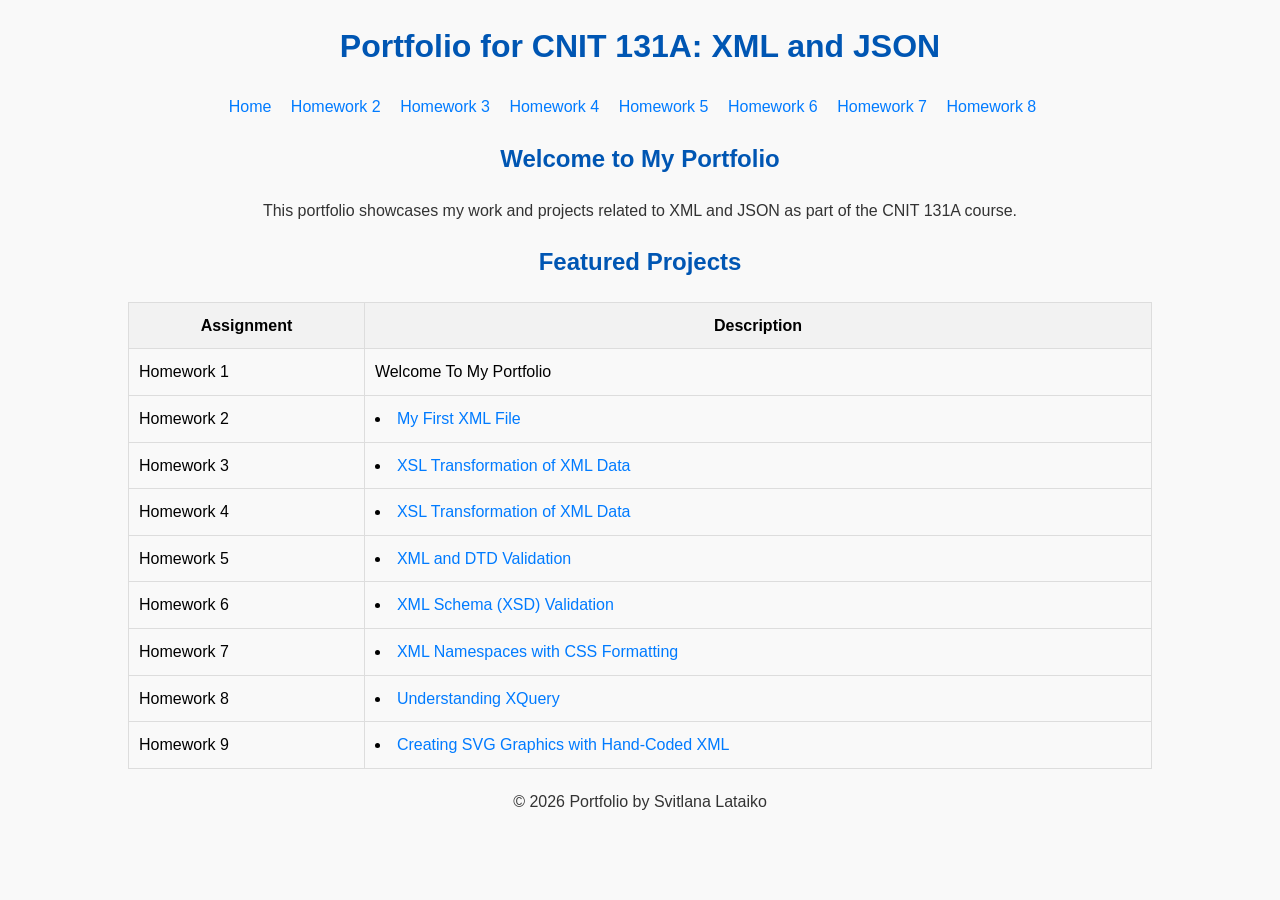
<file: index.html>
<!DOCTYPE html>
<html lang="en">
<head>
    <meta charset="utf-8">
    <title>Portfolio</title>
    <meta name="description" content="Portfolio for CNIT 131A: XML and JSON">

    <style>
        body {
            background-color: #f9f9f9;
            font-family: italic, sans-serif;
            font-size: 16px;
            text-align: center;
            margin-left: 10%;
            margin-right: 10%;
            line-height: 1.6;
        }

        header, nav, main, footer {
            text-align: center;
            margin-bottom: 20px;
        }

        nav ul {
            list-style-type: none;
            padding: 0;
        }

        nav ul li {
            display: inline;
            margin-right: 15px;
        }

        table {
            width: 100%;
            border-collapse: collapse;
            margin-top: 18px;
        }

        th, td {
            border: 1px solid #ddd;
            padding: 10px;
            text-align: left;
            vertical-align: top;
        }

        th {
            background-color: #f2f2f2;
            text-align: center;
        }

        h1, h2, h3 {
            color: #0056b3;
            text-align: center;
        }

        a {
            color: #007bff;
            text-decoration: none;
        }

        a:hover {
            text-decoration: underline;
        }

        p {
            color: #333;
            text-align: center;
        }
    </style>
</head>

<body>
    <header>
        <h1>Portfolio for CNIT 131A: XML and JSON</h1>
    </header>

    <nav>
        <ul>
            <li><a href="index.html">Home</a></li>
            <li><a href="hw2.xml">Homework 2</a></li>
            <li><a href="hw3.xml">Homework 3</a></li>
            <li><a href="hw4.xml">Homework 4</a></li>
            <li><a href="hw5.xml">Homework 5</a></li>
            <li><a href="hw6.xml">Homework 6</a></li>
            <li><a href="hw7final.xml">Homework 7</a></li>
            <li><a href="hw8.html">Homework 8</a></li>
        </ul>
    </nav>

    <main>
        <section>
            <h2>Welcome to My Portfolio</h2>
            <p>
                This portfolio showcases my work and projects related to XML and JSON
                as part of the CNIT 131A course.
            </p>
        </section>

        <section>
            <h2>Featured Projects</h2>
            <table>
                <tr>
                    <th>Assignment</th>
                    <th>Description</th>
                </tr>
                <tr>
                    <td>Homework 1</td>
                    <td>Welcome To My Portfolio</td>
                </tr>
                <tr>
                    <td>Homework 2</td>
                    <td><li><a href="hw2.xml">My First XML File</a></li></td>
                </tr>
                <tr>
                    <td>Homework 3</td>
                    <td><li><a href="hw3.xml">XSL Transformation of XML Data</a></li></td>
                </tr>
                <tr>
                    <td>Homework 4</td>
                    <td><li><a href="hw4.xml">XSL Transformation of XML Data</a></li></td>
                </tr>
                <tr>
                    <td>Homework 5</td>
                    <td><li><a href="hw5.xml">XML and DTD Validation</a></li></td>
                </tr>
                <tr>
                    <td>Homework 6</td>
                    <td><li><a href="hw6.xml">XML Schema (XSD) Validation</a></li></td>
                </tr>
                <tr>
                    <td>Homework 7</td>
                    <td><li><a href="hw7final.xml">XML Namespaces with CSS Formatting</a></li></td>
                </tr>
                <tr>
                    <td>Homework 8</td>
                    <td><li><a href="hw8.html">Understanding XQuery</a></li></td>
                </tr>
                <tr>
                    <td>Homework 9</td>
                    <td><li><a href="hw9.html">Creating SVG Graphics with Hand-Coded XML</a></li></td>
                </tr>
                
            </table>
        </section>
    </main>
    <footer>
        <p>&copy; 2026 Portfolio by Svitlana Lataiko</p>
    </footer>
</body>
</html>
</file>
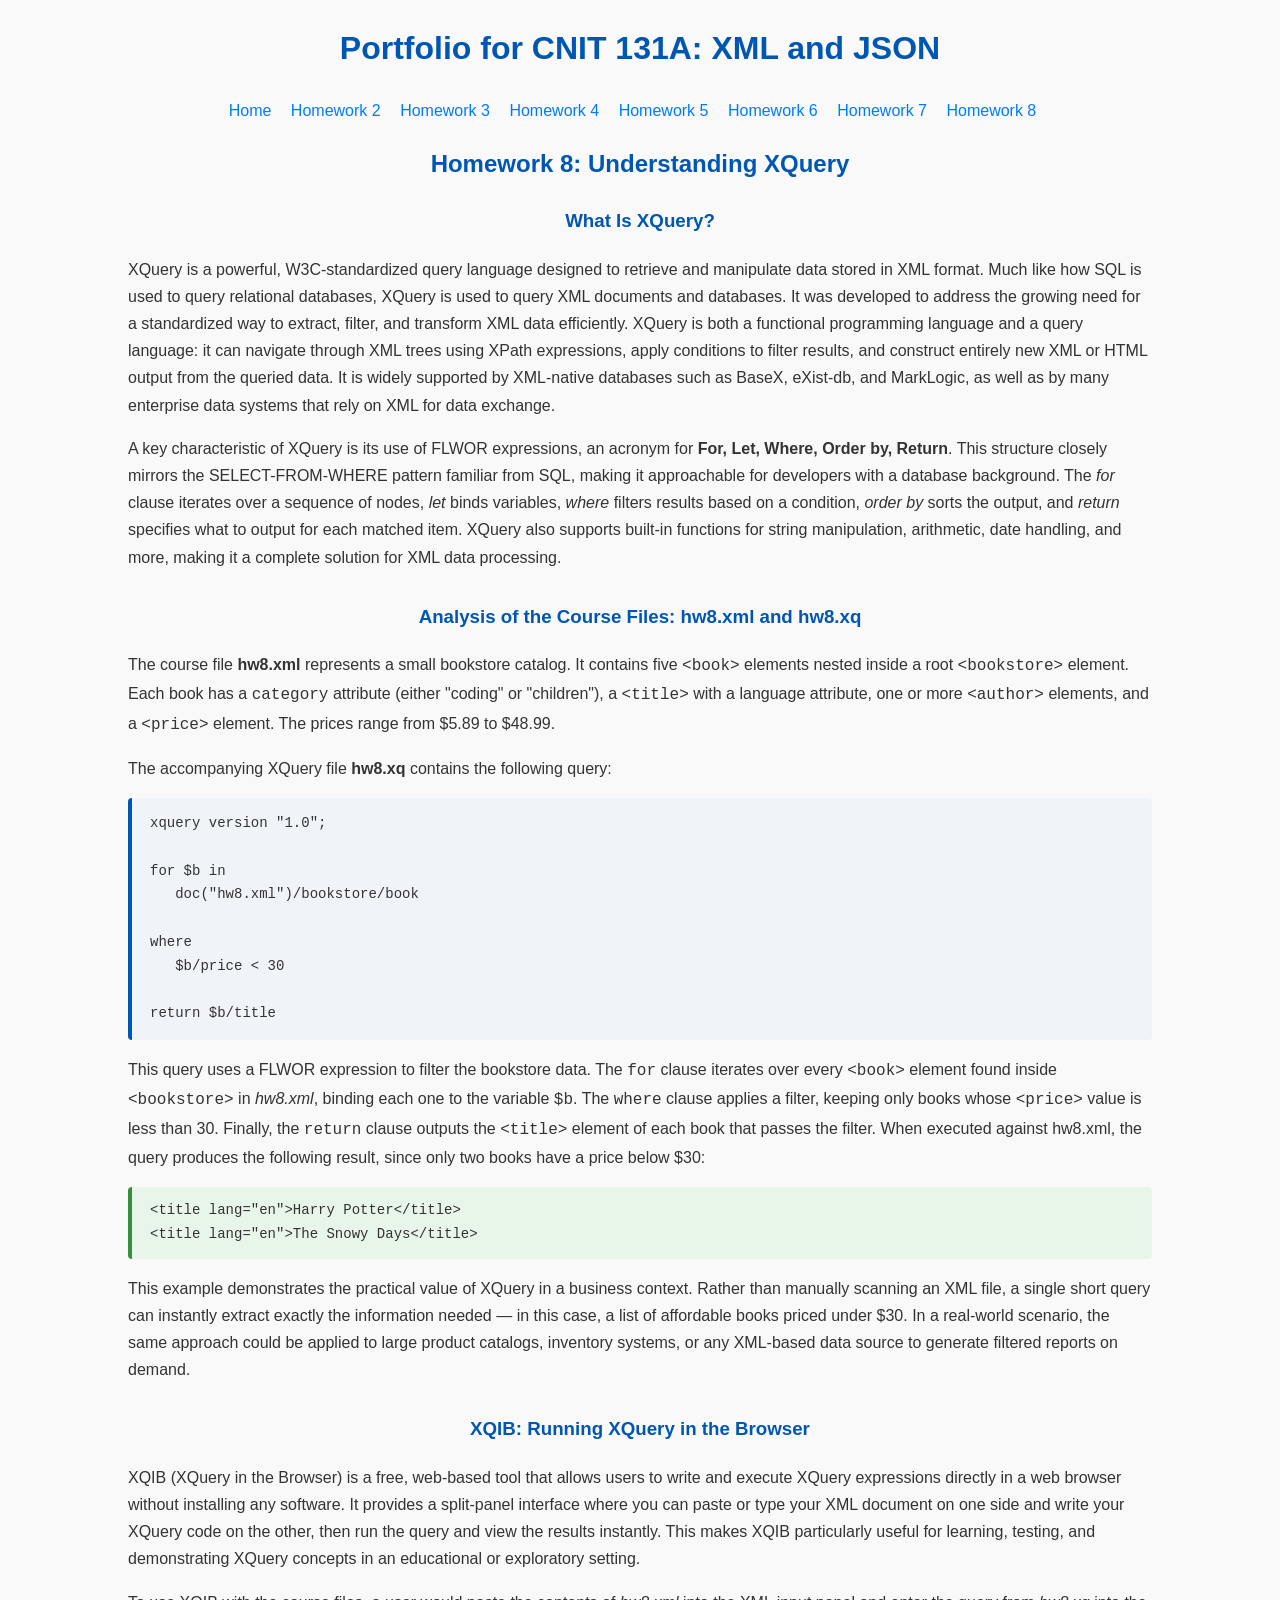
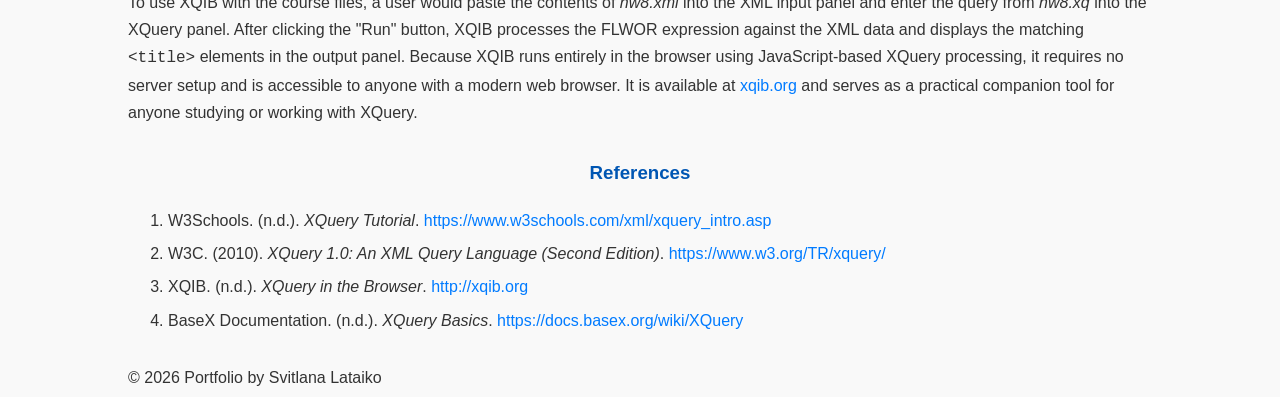
<file: hw8.html>
<!DOCTYPE html>
<html lang="en">
<head>
    <meta charset="utf-8">
    <title>Homework 8 - XQuery Report</title>
    <meta name="description" content="XQuery Report for CNIT 131A: XML and JSON">

    <style>
        body {
            background-color: #f9f9f9;
            font-family: Arial, sans-serif;
            font-size: 16px;
            margin-left: 10%;
            margin-right: 10%;
            line-height: 1.7;
            color: #333;
        }

        header, nav, main, footer {
            text-align: center;
            margin-bottom: 20px;
        }

        nav ul {
            list-style-type: none;
            padding: 0;
        }

        nav ul li {
            display: inline;
            margin-right: 15px;
        }

        h1, h2, h3 {
            color: #0056b3;
            text-align: center;
        }

        a {
            color: #007bff;
            text-decoration: none;
        }

        a:hover {
            text-decoration: underline;
        }

        p {
            color: #333;
            text-align: left;
        }

        section {
            margin-bottom: 30px;
        }

        pre {
            background-color: #f0f4f8;
            border-left: 4px solid #0056b3;
            padding: 14px 18px;
            font-size: 14px;
            overflow-x: auto;
            text-align: left;
            border-radius: 4px;
        }

        .result-box {
            background-color: #e8f5e9;
            border-left: 4px solid #388e3c;
            padding: 12px 18px;
            font-family: monospace;
            font-size: 14px;
            text-align: left;
            border-radius: 4px;
        }

        ol {
            text-align: left;
        }

        .references {
            text-align: left;
        }

        .references li {
            margin-bottom: 6px;
        }
    </style>
</head>

<body>
    <header>
        <h1>Portfolio for CNIT 131A: XML and JSON</h1>
    </header>

    <nav>
        <ul>
            <li><a href="index.html">Home</a></li>
            <li><a href="hw2.xml">Homework 2</a></li>
            <li><a href="hw3.xml">Homework 3</a></li>
            <li><a href="hw4.xml">Homework 4</a></li>
            <li><a href="hw5.xml">Homework 5</a></li>
            <li><a href="hw6.xml">Homework 6</a></li>
            <li><a href="hw7final.xml">Homework 7</a></li>
            <li><a href="hw8.html">Homework 8</a></li>
        </ul>
    </nav>

    <main>
        <h2>Homework 8: Understanding XQuery</h2>

        <section>
            <h3>What Is XQuery?</h3>
            <p>
                XQuery is a powerful, W3C-standardized query language designed to retrieve and
                manipulate data stored in XML format. Much like how SQL is used to query relational
                databases, XQuery is used to query XML documents and databases. It was developed to
                address the growing need for a standardized way to extract, filter, and transform
                XML data efficiently. XQuery is both a functional programming language and a query
                language: it can navigate through XML trees using XPath expressions, apply
                conditions to filter results, and construct entirely new XML or HTML output from
                the queried data. It is widely supported by XML-native databases such as
                BaseX, eXist-db, and MarkLogic, as well as by many enterprise data systems that
                rely on XML for data exchange.
            </p>
            <p>
                A key characteristic of XQuery is its use of FLWOR expressions, an acronym for
                <strong>For, Let, Where, Order by, Return</strong>. This structure closely mirrors
                the SELECT-FROM-WHERE pattern familiar from SQL, making it approachable for
                developers with a database background. The <em>for</em> clause iterates over a
                sequence of nodes, <em>let</em> binds variables, <em>where</em> filters results
                based on a condition, <em>order by</em> sorts the output, and <em>return</em>
                specifies what to output for each matched item. XQuery also supports built-in
                functions for string manipulation, arithmetic, date handling, and more, making
                it a complete solution for XML data processing.
            </p>
        </section>

        <section>
            <h3>Analysis of the Course Files: hw8.xml and hw8.xq</h3>
            <p>
                The course file <strong>hw8.xml</strong> represents a small bookstore catalog.
                It contains five <code>&lt;book&gt;</code> elements nested inside a root
                <code>&lt;bookstore&gt;</code> element. Each book has a <code>category</code>
                attribute (either "coding" or "children"), a <code>&lt;title&gt;</code> with a
                language attribute, one or more <code>&lt;author&gt;</code> elements, and a
                <code>&lt;price&gt;</code> element. The prices range from $5.89 to $48.99.
            </p>
            <p>
                The accompanying XQuery file <strong>hw8.xq</strong> contains the following query:
            </p>
            <pre>xquery version "1.0";

for $b in
   doc("hw8.xml")/bookstore/book

where
   $b/price &lt; 30

return $b/title</pre>
            <p>
                This query uses a FLWOR expression to filter the bookstore data. The
                <code>for</code> clause iterates over every <code>&lt;book&gt;</code> element
                found inside <code>&lt;bookstore&gt;</code> in <em>hw8.xml</em>, binding each
                one to the variable <code>$b</code>. The <code>where</code> clause applies a
                filter, keeping only books whose <code>&lt;price&gt;</code> value is less than
                30. Finally, the <code>return</code> clause outputs the <code>&lt;title&gt;</code>
                element of each book that passes the filter. When executed against hw8.xml, the
                query produces the following result, since only two books have a price below $30:
            </p>
            <div class="result-box">
                &lt;title lang="en"&gt;Harry Potter&lt;/title&gt;<br>
                &lt;title lang="en"&gt;The Snowy Days&lt;/title&gt;
            </div>
            <p>
                This example demonstrates the practical value of XQuery in a business context.
                Rather than manually scanning an XML file, a single short query can instantly
                extract exactly the information needed — in this case, a list of affordable books
                priced under $30. In a real-world scenario, the same approach could be applied to
                large product catalogs, inventory systems, or any XML-based data source to
                generate filtered reports on demand.
            </p>
        </section>

        <section>
            <h3>XQIB: Running XQuery in the Browser</h3>
            <p>
                XQIB (XQuery in the Browser) is a free, web-based tool that allows users to write
                and execute XQuery expressions directly in a web browser without installing any
                software. It provides a split-panel interface where you can paste or type your XML
                document on one side and write your XQuery code on the other, then run the query
                and view the results instantly. This makes XQIB particularly useful for learning,
                testing, and demonstrating XQuery concepts in an educational or exploratory setting.
            </p>
            <p>
                To use XQIB with the course files, a user would paste the contents of
                <em>hw8.xml</em> into the XML input panel and enter the query from <em>hw8.xq</em>
                into the XQuery panel. After clicking the "Run" button, XQIB processes the FLWOR
                expression against the XML data and displays the matching <code>&lt;title&gt;</code>
                elements in the output panel. Because XQIB runs entirely in the browser using
                JavaScript-based XQuery processing, it requires no server setup and is accessible
                to anyone with a modern web browser. It is available at
                <a href="http://xqib.org" target="_blank" rel="noopener noreferrer">xqib.org</a>
                and serves as a practical companion tool for anyone studying or working with XQuery.
            </p>
        </section>

        <section>
            <h3>References</h3>
            <ol class="references">
                <li>
                    W3Schools. (n.d.). <em>XQuery Tutorial</em>.
                    <a href="https://www.w3schools.com/xml/xquery_intro.asp" target="_blank" rel="noopener noreferrer">
                        https://www.w3schools.com/xml/xquery_intro.asp
                    </a>
                </li>
                <li>
                    W3C. (2010). <em>XQuery 1.0: An XML Query Language (Second Edition)</em>.
                    <a href="https://www.w3.org/TR/xquery/" target="_blank" rel="noopener noreferrer">
                        https://www.w3.org/TR/xquery/
                    </a>
                </li>
                <li>
                    XQIB. (n.d.). <em>XQuery in the Browser</em>.
                    <a href="http://xqib.org" target="_blank" rel="noopener noreferrer">
                        http://xqib.org
                    </a>
                </li>
                <li>
                    BaseX Documentation. (n.d.). <em>XQuery Basics</em>.
                    <a href="https://docs.basex.org/wiki/XQuery" target="_blank" rel="noopener noreferrer">
                        https://docs.basex.org/wiki/XQuery
                    </a>
                </li>
            </ol>
        </section>
    </main>

    <footer>
        <p>&copy; 2026 Portfolio by Svitlana Lataiko</p>
    </footer>
</body>
</html>
</file>
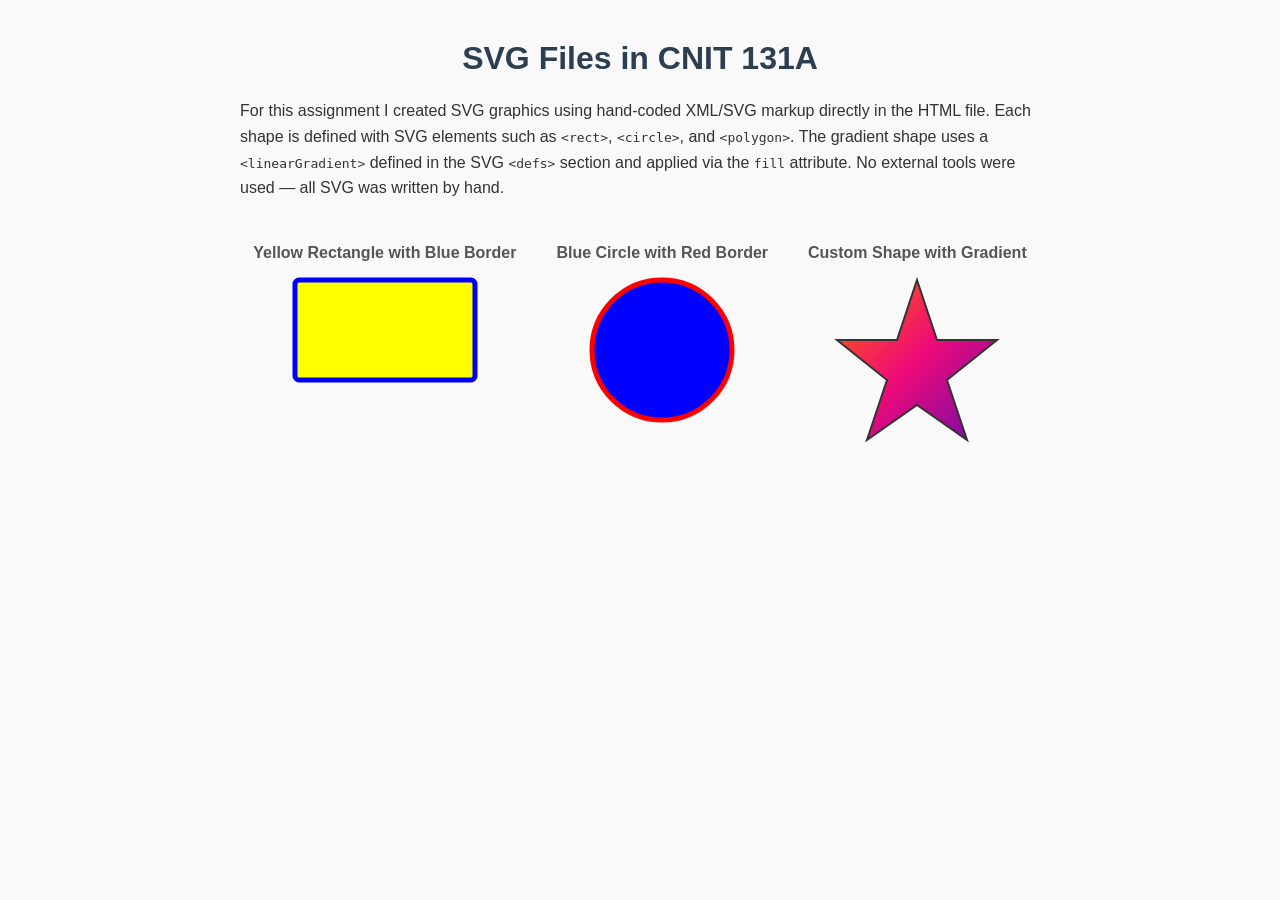
<file: hw9.html>
<!DOCTYPE html>
<html lang="en">
<head>
  <meta charset="UTF-8">
  <meta name="viewport" content="width=device-width, initial-scale=1.0">
  <title>SVG Files in CNIT 131A</title>
  <style>
    body {
      font-family: Arial, sans-serif;
      max-width: 800px;
      margin: 40px auto;
      padding: 0 20px;
      background-color: #f9f9f9;
      color: #333;
    }
    h1 {
      text-align: center;
      color: #2c3e50;
    }
    p {
      line-height: 1.6;
      margin-bottom: 30px;
    }
    .svg-section {
      display: flex;
      flex-wrap: wrap;
      gap: 40px;
      justify-content: center;
      margin-top: 20px;
    }
    .svg-item {
      text-align: center;
    }
    .svg-item h2 {
      font-size: 1rem;
      color: #555;
      margin-bottom: 8px;
    }
  </style>
</head>
<body>

  <h1>SVG Files in CNIT 131A</h1>

  <p>
    For this assignment I created SVG graphics using hand-coded XML/SVG markup directly in the HTML file.
    Each shape is defined with SVG elements such as <code>&lt;rect&gt;</code>, <code>&lt;circle&gt;</code>,
    and <code>&lt;polygon&gt;</code>. The gradient shape uses a <code>&lt;linearGradient&gt;</code> defined
    in the SVG <code>&lt;defs&gt;</code> section and applied via the <code>fill</code> attribute.
    No external tools were used — all SVG was written by hand.
  </p>

  <div class="svg-section">

    <!-- Yellow rectangle with a blue border -->
    <div class="svg-item">
      <h2>Yellow Rectangle with Blue Border</h2>
      <svg width="200" height="120" xmlns="http://www.w3.org/2000/svg">
        <rect x="10" y="10" width="180" height="100"
              fill="yellow" stroke="blue" stroke-width="5" rx="4" ry="4"/>
      </svg>
    </div>

    <!-- Blue circle with a red border -->
    <div class="svg-item">
      <h2>Blue Circle with Red Border</h2>
      <svg width="160" height="160" xmlns="http://www.w3.org/2000/svg">
        <circle cx="80" cy="80" r="70"
                fill="blue" stroke="red" stroke-width="5"/>
      </svg>
    </div>

    <!-- Custom shape with a gradient -->
    <div class="svg-item">
      <h2>Custom Shape with Gradient</h2>
      <svg width="200" height="180" xmlns="http://www.w3.org/2000/svg">
        <defs>
          <linearGradient id="starGradient" x1="0%" y1="0%" x2="100%" y2="100%">
            <stop offset="0%"   stop-color="#ff6a00"/>
            <stop offset="50%"  stop-color="#ee0979"/>
            <stop offset="100%" stop-color="#6a0dad"/>
          </linearGradient>
        </defs>
        <!-- Five-pointed star -->
        <polygon
          points="100,10 120,70 180,70 130,110 150,170 100,135 50,170 70,110 20,70 80,70"
          fill="url(#starGradient)" stroke="#333" stroke-width="2"/>
      </svg>
    </div>

  </div>

</body>
</html>
</file>
